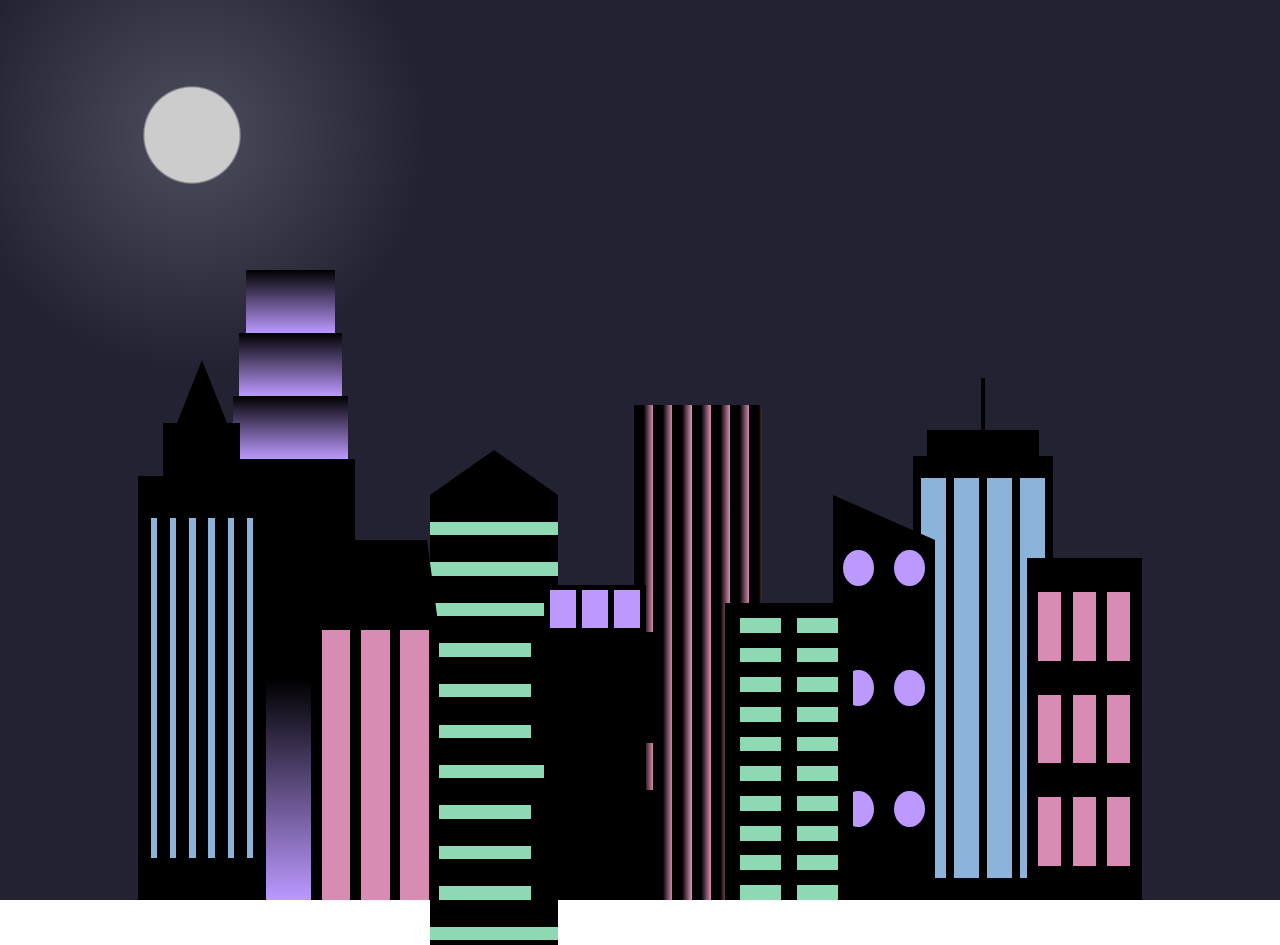
<file: City Skyline/City Skyline.html>
<!DOCTYPE html>
<html lang="en">    
  <head>
    <meta charset="UTF-8">
    <title>City Skyline</title>
    <link href="styles.css" rel="stylesheet" />   
  </head>

  <body>
    <div class="background-buildings sky">
      <div></div>
      <div></div>
      <div class="bb1 building-wrap">
        <div class="bb1a bb1-window"></div>
        <div class="bb1b bb1-window"></div>
        <div class="bb1c bb1-window"></div>
        <div class="bb1d"></div>
      </div>
      <div class="bb2">
        <div class="bb2a"></div>
        <div class="bb2b"></div>
      </div>
      <div class="bb3"></div>
      <div></div>
      <div class="bb4 building-wrap">
        <div class="bb4a"></div>
        <div class="bb4b"></div>
        <div class="bb4c window-wrap">
          <div class="bb4-window"></div>
          <div class="bb4-window"></div>
          <div class="bb4-window"></div>
          <div class="bb4-window"></div>
        </div>
      </div>
      <div></div>
      <div></div>
    </div>

    <div class="foreground-buildings">
      <div></div>
      <div></div>
      <div class="fb1 building-wrap">
        <div class="fb1a"></div>
        <div class="fb1b"></div>
        <div class="fb1c"></div>
      </div>
      <div class="fb2">
        <div class="fb2a"></div>
        <div class="fb2b window-wrap">
          <div class="fb2-window"></div>
          <div class="fb2-window"></div>
          <div class="fb2-window"></div>
        </div>
      </div>
      <div></div>
      <div class="fb3 building-wrap">
        <div class="fb3a window-wrap">
          <div class="fb3-window"></div>
          <div class="fb3-window"></div>
          <div class="fb3-window"></div>
        </div>
        <div class="fb3b"></div>
        <div class="fb3a"></div>
        <div class="fb3b"></div>
      </div>
      <div class="fb4">
        <div class="fb4a"></div>
        <div class="fb4b">
          <div class="fb4-window"></div>
          <div class="fb4-window"></div>
          <div class="fb4-window"></div>
          <div class="fb4-window"></div>
          <div class="fb4-window"></div>
          <div class="fb4-window"></div>
        </div>
      </div>
      <div class="fb5"></div>
      <div class="fb6"></div>
      <div></div>
      <div></div>
    </div>
  </body>
</html>
</file>
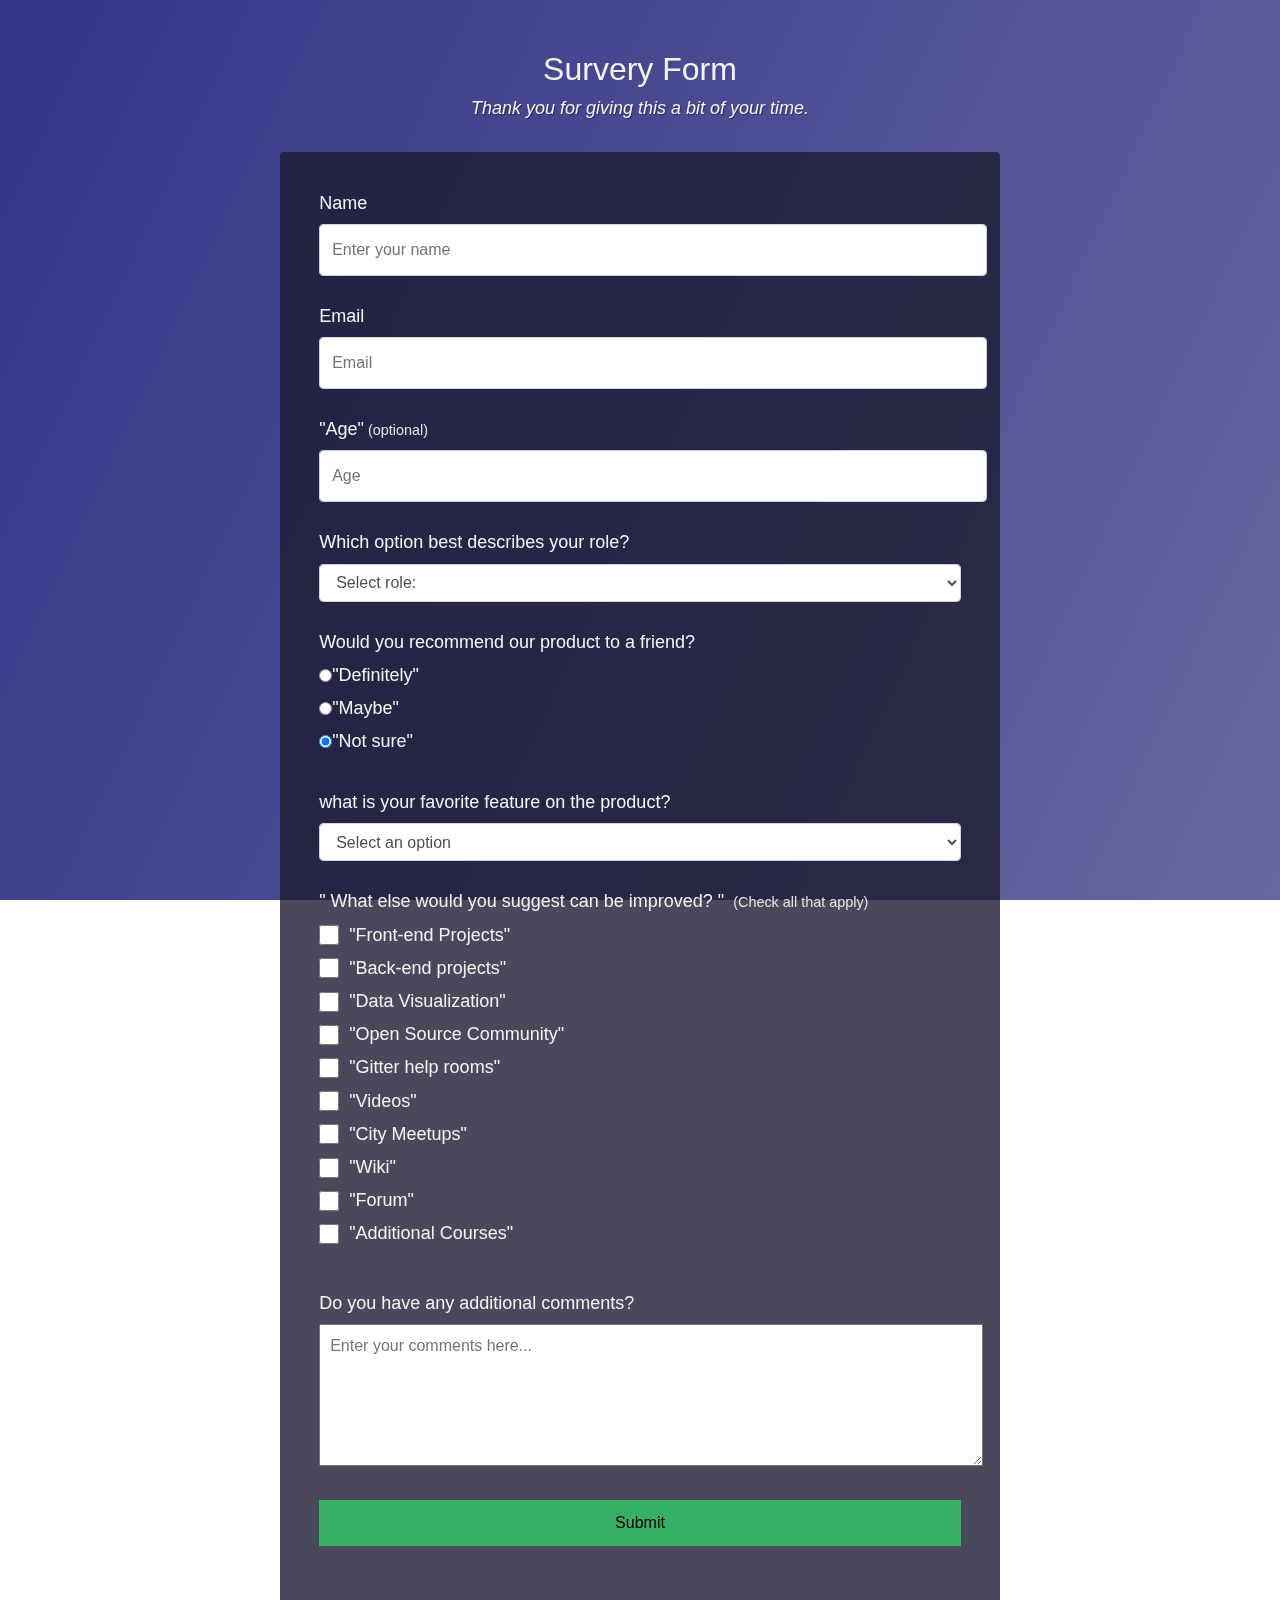
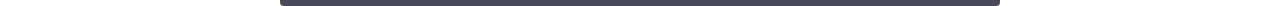
<file: Survey Form/survey.html>
<!DOCTYPE html>
<html lang="en">
<head>
    <meta charset="UTF-8">
    <meta name="viewport" content="width=device-width, initial-scale=1.0">
    <link rel="stylesheet" type="text/css" href="./styles.css" >
    <title>FCC: Survery Form</title>
</head>
<body ::before translate="no">
    
    <div class="container">
        <header class="header">
            <h1 id="title" class="text-center"> Survery Form </h1>
            <p id="description" class="description text-center">
                Thank you for giving this a bit of your time.
            </p>
        </header>
        <form id="survey-form">
            <div class="form-group">
                <label id="name-label" for="name">Name</label>
                <input type="text" name="name" id="name" class="form-control" placeholder="Enter your name" required>
            </div>
            <div class="form-group">
                <label id="email-label" for="email">Email</label>
                <input type="email" name="email" id="email" class="form-control" placeholder="Email" required>
            </div>
            <div class="form-group">
                <label id="number-label" for="number">
                    "Age"
                    <span class="clue">(optional)</span>
                </label>
                <input type="number" name="age" id="number" min="10" max="99" class="form-control" placeholder="Age">
            </div>
            <div class="form-group">
                <p>Which option best describes your role?</p>
                <select id="dropdown" name="role" class="form-control" required>
                    <option disabled selected value>Select role:</option>
                    <option value="student">Student</option>
                    <option value="job">Full Time Job</option>
                    <option value="learner">Full Time Learner</option>
                    <option value="preferNo">N/A</option>
                </select>
            </div>
            <div class="form-group">
                <p>Would you recommend our product to a friend?</p>
                <label>
                    <input name="user-reccommend" value="definitely" type="radio" class="radio-input" checked>
                    "Definitely"
                </label>
                <label>
                    <input name="user-reccommend" value="maybe" type="radio" class="radio-input" checked>
                    "Maybe"
                </label>
                <label>
                    <input name="user-reccommend" value="not-sure" type="radio" class="radio-input" checked>
                    "Not sure"
                </label>
            </div>
            <div class="form-group">
                <p>
                    what is your favorite feature on the product?
                </p>
                <select id="most-like" name="most-likely" class="form-control">
                    <option disabled selected value>Select an option</option>
                    <option value="challenges">Challenges</option>
                    <option value="projects">Projects</option>
                    <option value="community">Community</option>
                    <option value="openSource">Open Source</option>
                </select>
            </div>
            <div class="form-group">
                <p>
                    "
                        What else would you suggest can be improved?
                    "
                    <span class="clue">(Check all that apply)</span>
                </p>
                <label>
                    <input name="prefer" value="front-end-projects" type="checkbox" class="input-checkbox">
                    "Front-end Projects"
                </label>
                <label>
                    <input name="prefer" value="back-end-projects" type="checkbox" class="input-checkbox">
                    "Back-end projects"
                </label>
                <label>
                    <input name="prefer" value="data-visualization" type="checkbox" class="input-checkbox">
                    "Data Visualization"
                </label>
                <label>
                    <input name="prefer" value="open-source-community" type="checkbox" class="input-checkbox">
                    "Open Source Community"
                </label>
                <label>
                    <input name="prefer" value="gitter-help-rooms" type="checkbox" class="input-checkbox">
                    "Gitter help rooms"
                </label>
                <label>
                    <input name="prefer" value="videos" type="checkbox" class="input-checkbox">
                    "Videos"
                </label>
                <label>
                    <input name="prefer" value="city-meetups" type="checkbox" class="input-checkbox">
                    "City Meetups"
                </label>
                <label>
                    <input name="prefer" value="wiki" type="checkbox" class="input-checkbox">
                    "Wiki"
                </label>
                <label>
                    <input name="prefer" value="forum" type="checkbox" class="input-checkbox">
                    "Forum"
                </label>
                <label>
                    <input name="prefer" value="additional-courses" type="checkbox" class="input-checkbox">
                    "Additional Courses"
                </label>
                <label></label>
            </div>
            <div class="form-group">
                <p>Do you have any additional comments?</p>
                <textarea id="comments" class="input-textarea" name="comment" placeholder="Enter your comments here..."></textarea>
            </div>
            <div class="form-group">
                <button type="submit" id="submit" class="submit-button">
                    Submit
                </button>
            </div>
        </form>
    </div>
</body>
</html>
</file>
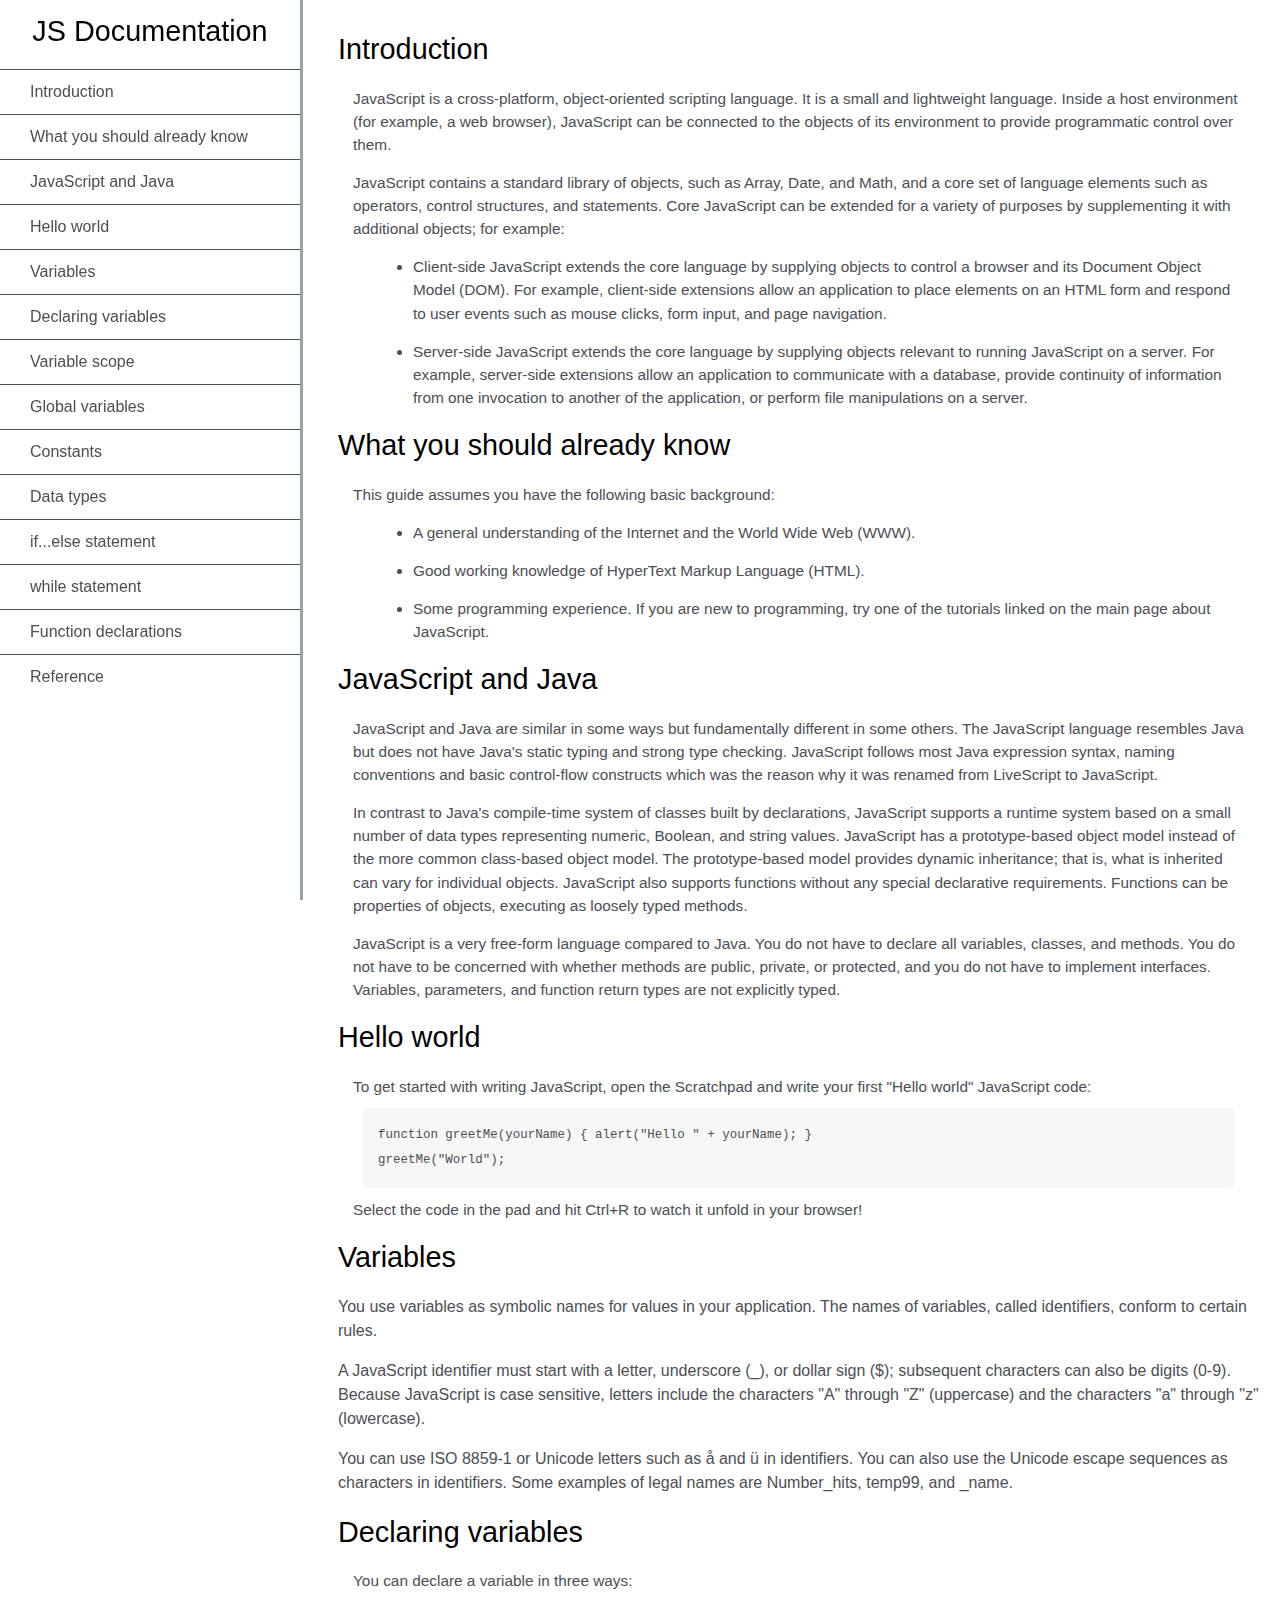
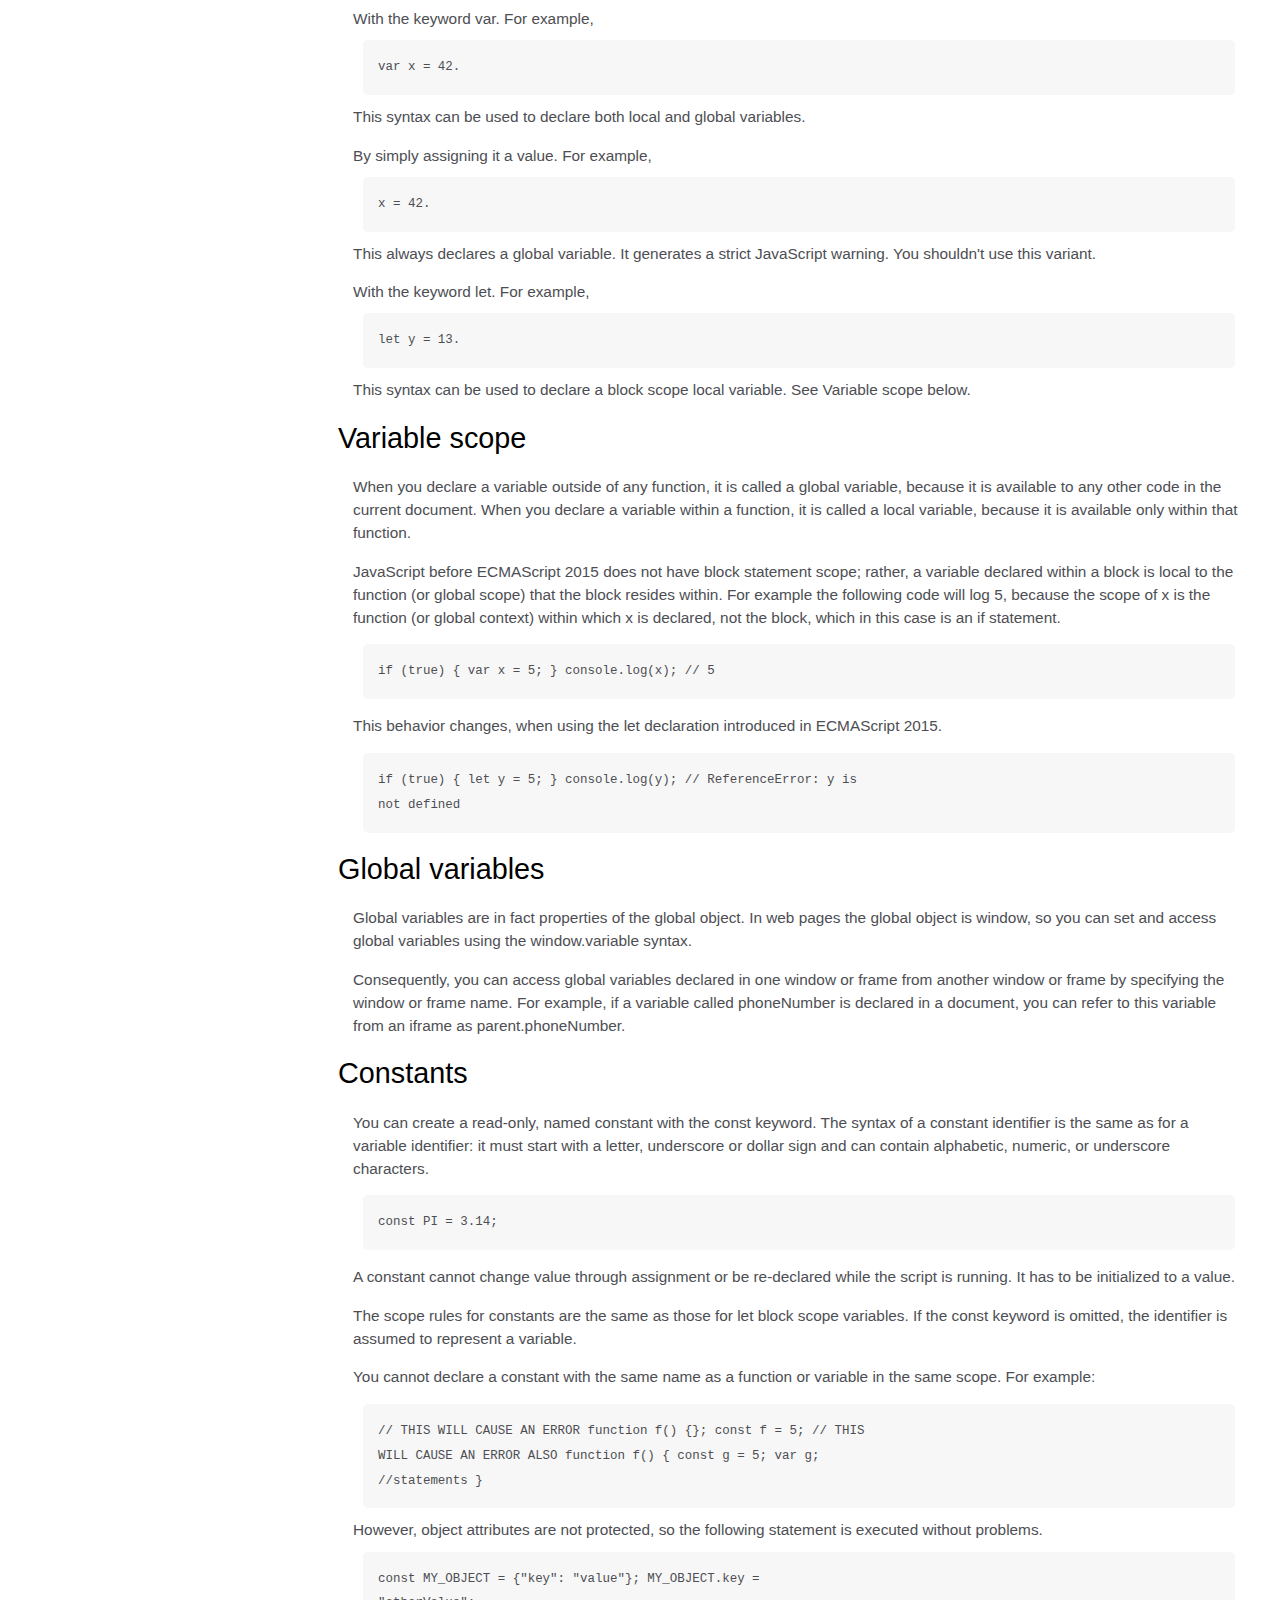
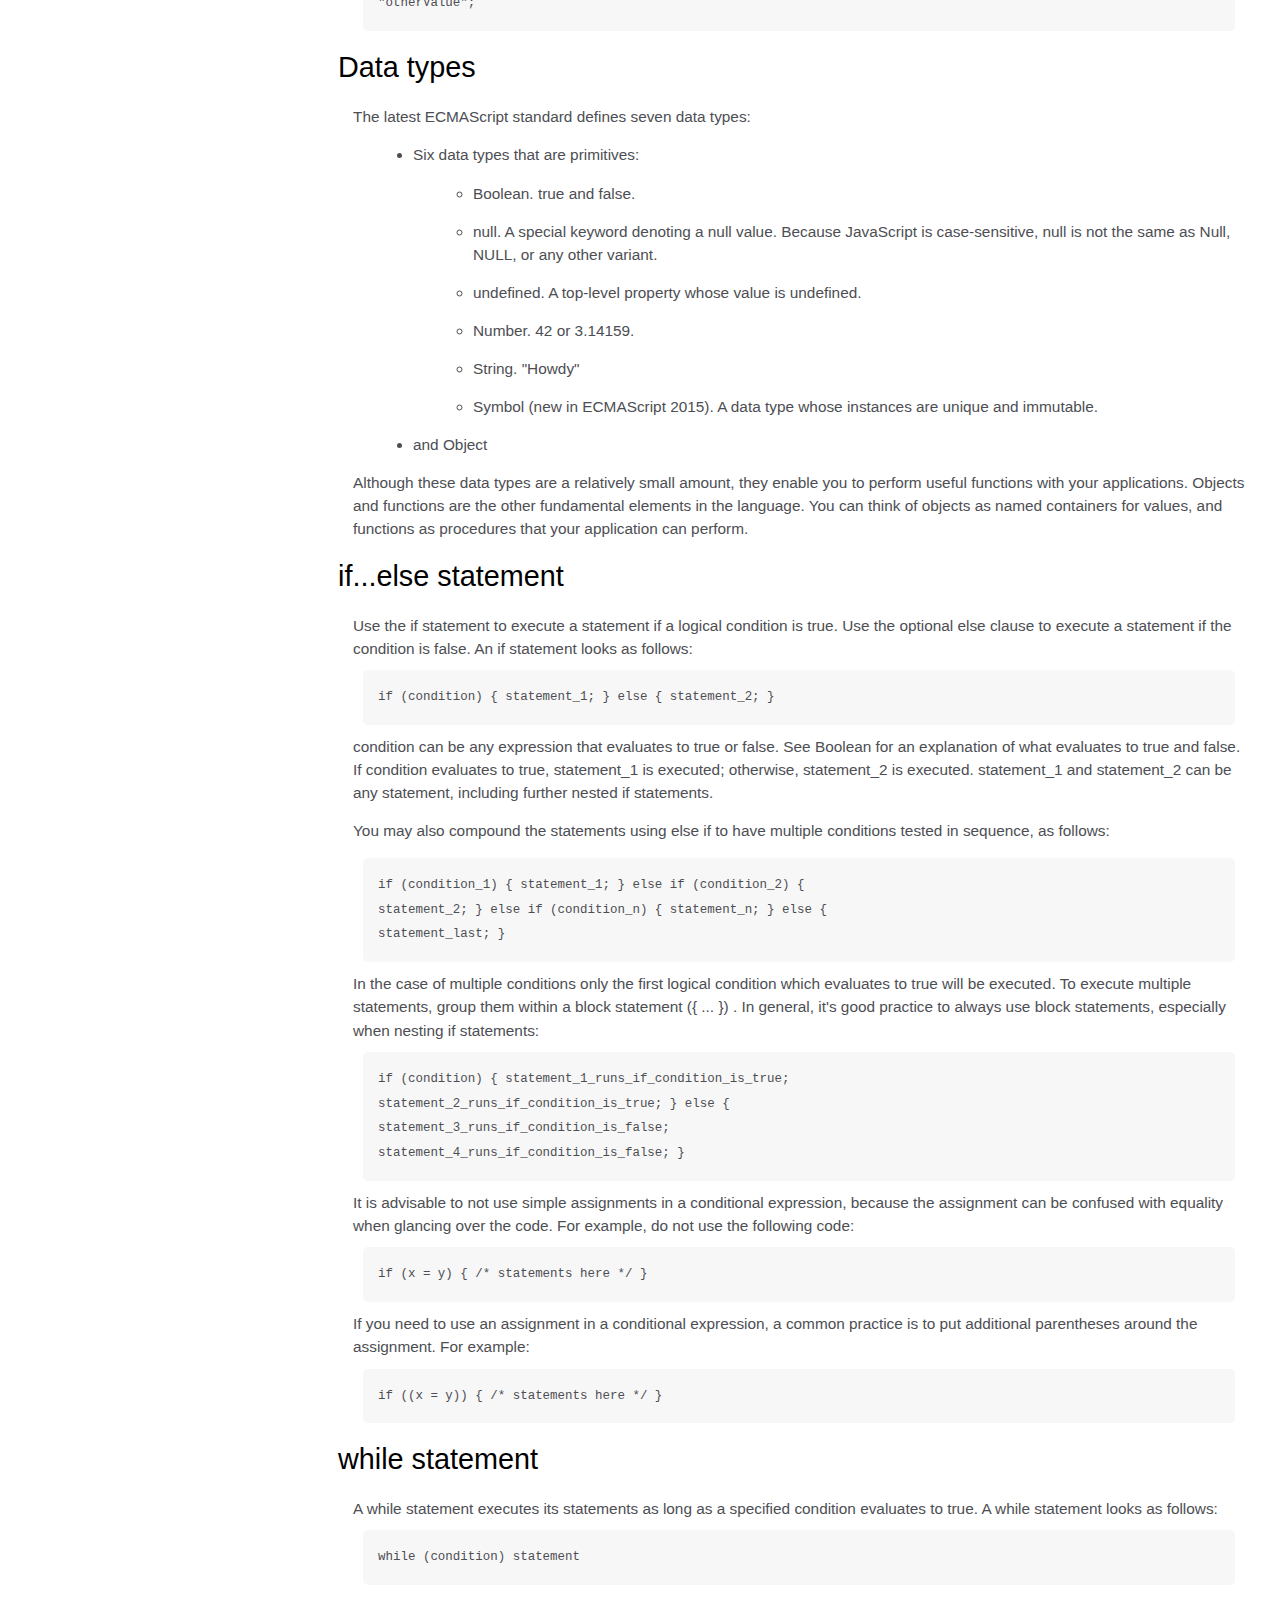
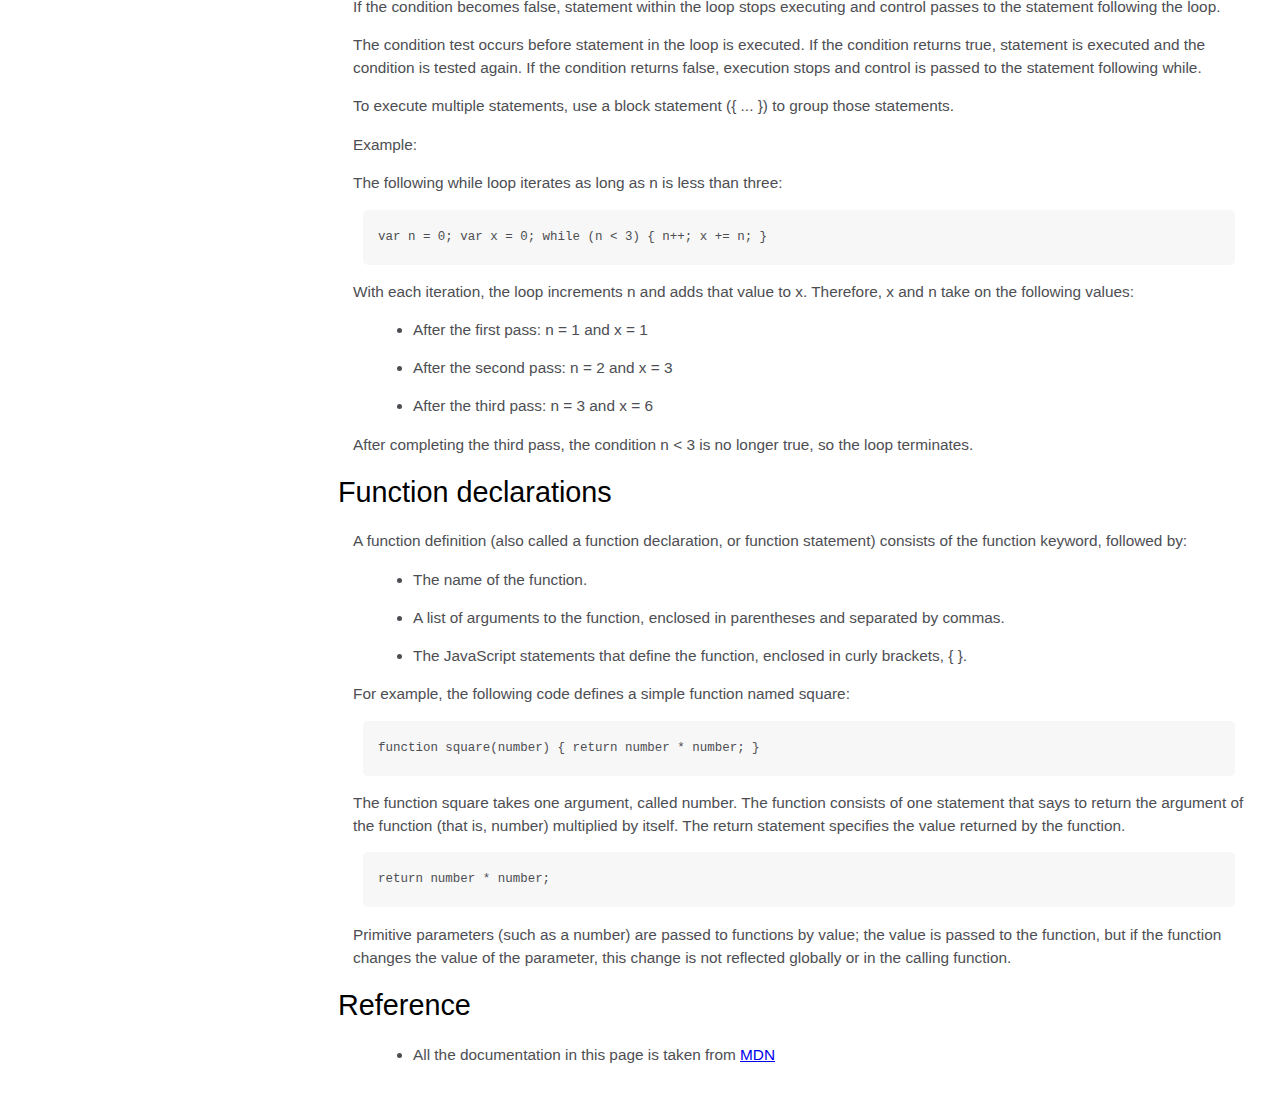
<file: Technical Documentation/Technical Documentation.html>
<!DOCTYPE html>
<html>
  <head>
    <link rel="stylesheet" href="styles.css" />
  </head>
  <body>
    <nav id="navbar">
      <header>JS Documentation</header>
      <ul>
        <li><a class="nav-link" href="#Introduction">Introduction</a></li>
        <li>
          <a class="nav-link" href="#What_you_should_already_know"
            >What you should already know</a
          >
        </li>
        <li>
          <a class="nav-link" href="#JavaScript_and_Java"
            >JavaScript and Java</a
          >
        </li>
        <li><a class="nav-link" href="#Hello_world">Hello world</a></li>
        <li><a class="nav-link" href="#Variables">Variables</a></li>
        <li>
          <a class="nav-link" href="#Declaring_variables"
            >Declaring variables</a
          >
        </li>
        <li><a class="nav-link" href="#Variable_scope">Variable scope</a></li>
        <li>
          <a class="nav-link" href="#Global_variables">Global variables</a>
        </li>
        <li><a class="nav-link" href="#Constants">Constants</a></li>
        <li><a class="nav-link" href="#Data_types">Data types</a></li>
        <li>
          <a class="nav-link" href="#if...else_statement"
            >if...else statement</a
          >
        </li>
        <li><a class="nav-link" href="#while_statement">while statement</a></li>
        <li>
          <a class="nav-link" href="#Function_declarations"
            >Function declarations</a
          >
        </li>
        <li><a class="nav-link" href="#Reference">Reference</a></li>
      </ul>
    </nav>
    <main id="main-doc">
      <section class="main-section" id="Introduction">
        <header>Introduction</header>
        <article>
          <p>
            JavaScript is a cross-platform, object-oriented scripting language.
            It is a small and lightweight language. Inside a host environment
            (for example, a web browser), JavaScript can be connected to the
            objects of its environment to provide programmatic control over
            them.
          </p>

          <p>
            JavaScript contains a standard library of objects, such as Array,
            Date, and Math, and a core set of language elements such as
            operators, control structures, and statements. Core JavaScript can
            be extended for a variety of purposes by supplementing it with
            additional objects; for example:
          </p>
          <ul>
            <li>
              Client-side JavaScript extends the core language by supplying
              objects to control a browser and its Document Object Model (DOM).
              For example, client-side extensions allow an application to place
              elements on an HTML form and respond to user events such as mouse
              clicks, form input, and page navigation.
            </li>
            <li>
              Server-side JavaScript extends the core language by supplying
              objects relevant to running JavaScript on a server. For example,
              server-side extensions allow an application to communicate with a
              database, provide continuity of information from one invocation to
              another of the application, or perform file manipulations on a
              server.
            </li>
          </ul>
        </article>
      </section>
      <section class="main-section" id="What_you_should_already_know">
        <header>What you should already know</header>
        <article>
          <p>This guide assumes you have the following basic background:</p>

          <ul>
            <li>
              A general understanding of the Internet and the World Wide Web
              (WWW).
            </li>
            <li>Good working knowledge of HyperText Markup Language (HTML).</li>
            <li>
              Some programming experience. If you are new to programming, try
              one of the tutorials linked on the main page about JavaScript.
            </li>
          </ul>
        </article>
      </section>
      <section class="main-section" id="JavaScript_and_Java">
        <header>JavaScript and Java</header>
        <article>
          <p>
            JavaScript and Java are similar in some ways but fundamentally
            different in some others. The JavaScript language resembles Java but
            does not have Java's static typing and strong type checking.
            JavaScript follows most Java expression syntax, naming conventions
            and basic control-flow constructs which was the reason why it was
            renamed from LiveScript to JavaScript.
          </p>

          <p>
            In contrast to Java's compile-time system of classes built by
            declarations, JavaScript supports a runtime system based on a small
            number of data types representing numeric, Boolean, and string
            values. JavaScript has a prototype-based object model instead of the
            more common class-based object model. The prototype-based model
            provides dynamic inheritance; that is, what is inherited can vary
            for individual objects. JavaScript also supports functions without
            any special declarative requirements. Functions can be properties of
            objects, executing as loosely typed methods.
          </p>
          <p>
            JavaScript is a very free-form language compared to Java. You do not
            have to declare all variables, classes, and methods. You do not have
            to be concerned with whether methods are public, private, or
            protected, and you do not have to implement interfaces. Variables,
            parameters, and function return types are not explicitly typed.
          </p>
        </article>
      </section>
      <section class="main-section" id="Hello_world">
        <header>Hello world</header>
        <article>
          To get started with writing JavaScript, open the Scratchpad and write
          your first "Hello world" JavaScript code:
          <code
            >function greetMe(yourName) { alert("Hello " + yourName); }
            greetMe("World");
          </code>

          Select the code in the pad and hit Ctrl+R to watch it unfold in your
          browser!
        </article>
      </section>
      <section class="main-section" id="Variables">
        <header>Variables</header>
        <p>
          You use variables as symbolic names for values in your application.
          The names of variables, called identifiers, conform to certain rules.
        </p>
        <p>
          A JavaScript identifier must start with a letter, underscore (_), or
          dollar sign ($); subsequent characters can also be digits (0-9).
          Because JavaScript is case sensitive, letters include the characters
          "A" through "Z" (uppercase) and the characters "a" through "z"
          (lowercase).
        </p>
        <p>
          You can use ISO 8859-1 or Unicode letters such as å and ü in
          identifiers. You can also use the Unicode escape sequences as
          characters in identifiers. Some examples of legal names are
          Number_hits, temp99, and _name.
        </p>
      </section>
      <section class="main-section" id="Declaring_variables">
        <header>Declaring variables</header>
        <article>
          You can declare a variable in three ways:
          <p>
            With the keyword var. For example, <code>var x = 42.</code> This
            syntax can be used to declare both local and global variables.
          </p>
          <p>
            By simply assigning it a value. For example,
            <code>x = 42.</code> This always declares a global variable. It
            generates a strict JavaScript warning. You shouldn't use this
            variant.
          </p>
          <p>
            With the keyword let. For example,<code> let y = 13.</code> This
            syntax can be used to declare a block scope local variable. See
            Variable scope below.
          </p>
        </article>
      </section>
      <section class="main-section" id="Variable_scope">
        <header>Variable scope</header>
        <article>
          <p>
            When you declare a variable outside of any function, it is called a
            global variable, because it is available to any other code in the
            current document. When you declare a variable within a function, it
            is called a local variable, because it is available only within that
            function.
          </p>

          <p>
            JavaScript before ECMAScript 2015 does not have block statement
            scope; rather, a variable declared within a block is local to the
            function (or global scope) that the block resides within. For
            example the following code will log 5, because the scope of x is the
            function (or global context) within which x is declared, not the
            block, which in this case is an if statement.
          </p>
          <code>if (true) { var x = 5; } console.log(x); // 5</code>
          <p>
            This behavior changes, when using the let declaration introduced in
            ECMAScript 2015.
          </p>

          <code
            >if (true) { let y = 5; } console.log(y); // ReferenceError: y is
            not defined</code
          >
        </article>
      </section>
      <section class="main-section" id="Global_variables">
        <header>Global variables</header>
        <article>
          <p>
            Global variables are in fact properties of the global object. In web
            pages the global object is window, so you can set and access global
            variables using the window.variable syntax.
          </p>

          <p>
            Consequently, you can access global variables declared in one window
            or frame from another window or frame by specifying the window or
            frame name. For example, if a variable called phoneNumber is
            declared in a document, you can refer to this variable from an
            iframe as parent.phoneNumber.
          </p>
        </article>
      </section>
      <section class="main-section" id="Constants">
        <header>Constants</header>
        <article>
          <p>
            You can create a read-only, named constant with the const keyword.
            The syntax of a constant identifier is the same as for a variable
            identifier: it must start with a letter, underscore or dollar sign
            and can contain alphabetic, numeric, or underscore characters.
          </p>

          <code>const PI = 3.14;</code>
          <p>
            A constant cannot change value through assignment or be re-declared
            while the script is running. It has to be initialized to a value.
          </p>

          <p>
            The scope rules for constants are the same as those for let block
            scope variables. If the const keyword is omitted, the identifier is
            assumed to represent a variable.
          </p>

          <p>
            You cannot declare a constant with the same name as a function or
            variable in the same scope. For example:
          </p>

          <code
            >// THIS WILL CAUSE AN ERROR function f() {}; const f = 5; // THIS
            WILL CAUSE AN ERROR ALSO function f() { const g = 5; var g;
            //statements }</code
          >
          However, object attributes are not protected, so the following
          statement is executed without problems.
          <code
            >const MY_OBJECT = {"key": "value"}; MY_OBJECT.key =
            "otherValue";</code
          >
        </article>
      </section>
      <section class="main-section" id="Data_types">
        <header>Data types</header>
        <article>
          <p>The latest ECMAScript standard defines seven data types:</p>
          <ul>
            <li>
              <p>Six data types that are primitives:</p>
              <ul>
                <li>Boolean. true and false.</li>
                <li>
                  null. A special keyword denoting a null value. Because
                  JavaScript is case-sensitive, null is not the same as Null,
                  NULL, or any other variant.
                </li>
                <li>
                  undefined. A top-level property whose value is undefined.
                </li>
                <li>Number. 42 or 3.14159.</li>
                <li>String. "Howdy"</li>
                <li>
                  Symbol (new in ECMAScript 2015). A data type whose instances
                  are unique and immutable.
                </li>
              </ul>
            </li>

            <li>and Object</li>
          </ul>
          Although these data types are a relatively small amount, they enable
          you to perform useful functions with your applications. Objects and
          functions are the other fundamental elements in the language. You can
          think of objects as named containers for values, and functions as
          procedures that your application can perform.
        </article>
      </section>
      <section class="main-section" id="if...else_statement">
        <header>if...else statement</header>
        <article>
          Use the if statement to execute a statement if a logical condition is
          true. Use the optional else clause to execute a statement if the
          condition is false. An if statement looks as follows:

          <code>if (condition) { statement_1; } else { statement_2; }</code>
          condition can be any expression that evaluates to true or false. See
          Boolean for an explanation of what evaluates to true and false. If
          condition evaluates to true, statement_1 is executed; otherwise,
          statement_2 is executed. statement_1 and statement_2 can be any
          statement, including further nested if statements.
          <p>
            You may also compound the statements using else if to have multiple
            conditions tested in sequence, as follows:
          </p>
          <code
            >if (condition_1) { statement_1; } else if (condition_2) {
            statement_2; } else if (condition_n) { statement_n; } else {
            statement_last; }
          </code>
          In the case of multiple conditions only the first logical condition
          which evaluates to true will be executed. To execute multiple
          statements, group them within a block statement ({ ... }) . In
          general, it's good practice to always use block statements, especially
          when nesting if statements:

          <code
            >if (condition) { statement_1_runs_if_condition_is_true;
            statement_2_runs_if_condition_is_true; } else {
            statement_3_runs_if_condition_is_false;
            statement_4_runs_if_condition_is_false; }</code
          >
          It is advisable to not use simple assignments in a conditional
          expression, because the assignment can be confused with equality when
          glancing over the code. For example, do not use the following code:
          <code>if (x = y) { /* statements here */ }</code> If you need to use
          an assignment in a conditional expression, a common practice is to put
          additional parentheses around the assignment. For example:

          <code>if ((x = y)) { /* statements here */ }</code>
        </article>
      </section>
      <section class="main-section" id="while_statement">
        <header>while statement</header>
        <article>
          A while statement executes its statements as long as a specified
          condition evaluates to true. A while statement looks as follows:

          <code>while (condition) statement</code> If the condition becomes
          false, statement within the loop stops executing and control passes to
          the statement following the loop.

          <p>
            The condition test occurs before statement in the loop is executed.
            If the condition returns true, statement is executed and the
            condition is tested again. If the condition returns false, execution
            stops and control is passed to the statement following while.
          </p>

          <p>
            To execute multiple statements, use a block statement ({ ... }) to
            group those statements.
          </p>

          Example:

          <p>
            The following while loop iterates as long as n is less than three:
          </p>

          <code>var n = 0; var x = 0; while (n &lt; 3) { n++; x += n; }</code>
          <p>
            With each iteration, the loop increments n and adds that value to x.
            Therefore, x and n take on the following values:
          </p>

          <ul>
            <li>After the first pass: n = 1 and x = 1</li>
            <li>After the second pass: n = 2 and x = 3</li>
            <li>After the third pass: n = 3 and x = 6</li>
          </ul>
          <p>
            After completing the third pass, the condition n &lt; 3 is no longer
            true, so the loop terminates.
          </p>
        </article>
      </section>
      <section class="main-section" id="Function_declarations">
        <header>Function declarations</header>
        <article>
          A function definition (also called a function declaration, or function
          statement) consists of the function keyword, followed by:

          <ul>
            <li>The name of the function.</li>
            <li>
              A list of arguments to the function, enclosed in parentheses and
              separated by commas.
            </li>
            <li>
              The JavaScript statements that define the function, enclosed in
              curly brackets, { }.
            </li>
          </ul>
          <p>
            For example, the following code defines a simple function named
            square:
          </p>

          <code>function square(number) { return number * number; }</code>
          <p>
            The function square takes one argument, called number. The function
            consists of one statement that says to return the argument of the
            function (that is, number) multiplied by itself. The return
            statement specifies the value returned by the function.
          </p>
          <code>return number * number;</code>
          <p>
            Primitive parameters (such as a number) are passed to functions by
            value; the value is passed to the function, but if the function
            changes the value of the parameter, this change is not reflected
            globally or in the calling function.
          </p>
        </article>
      </section>
      <section class="main-section" id="Reference">
        <header>Reference</header>
        <article>
          <ul>
            <li>
              All the documentation in this page is taken from
              <a
                href="https://developer.mozilla.org/en-US/docs/Web/JavaScript/Guide"
                target="_blank"
                >MDN</a
              >
            </li>
          </ul>
        </article>
      </section>
    </main>
  </body>
</html>
</file>
<file: City Skyline/styles.css>
:root {
    --building-color1: #000;
    --building-color2: #000;
    --building-color3: #000;
    --building-color4: #000;
    --window-color1: #bb99ff;
    --window-color2: #8cd9b3;
    --window-color3: #d98cb3;
    --window-color4: #8cb3d9;
  }
  * {
    box-sizing: border-box;
  }
  
  body {
    height: 100vh;
    margin: 0;
    overflow: hidden;
  }
  
  .background-buildings, .foreground-buildings {
    width: 100%;
    height: 100%;
    display: flex;
    align-items: flex-end;
    justify-content: space-evenly;
    position: absolute;
    top: 0;
  }
  
  .building-wrap {
    display: flex;
    flex-direction: column;
    align-items: center;
  }
  
  .window-wrap {
    display: flex;
    align-items: center;
    justify-content: space-evenly;
  }
  
  .sky {
    background: radial-gradient(
        closest-corner circle at 15% 15%,
        #ccc,
        #ccc 20%,
        #445 21%,
        #223 100%
      );
  }
  
  /* BACKGROUND BUILDINGS - "bb" stands for "background building" */
  .bb1 {
    width: 10%;
    height: 70%;
  }
  
  .bb1a {
    width: 70%;
  }
    
  .bb1b {
    width: 80%;
  }
    
  .bb1c {
    width: 90%;
  }
  
  .bb1d {
    width: 100%;
    height: 70%;
    background: linear-gradient(
        var(--building-color1) 50%,
        var(--window-color1)
      );
  }
  
  .bb1-window {
    height: 10%;
    background: linear-gradient(
        var(--building-color1),
        var(--window-color1)
      );
  }
  
  .bb2 {
    width: 10%;
    height: 50%;
  }
  
  .bb2a {
    border-bottom: 5vh solid var(--building-color2);
    border-left: 5vw solid transparent;
    border-right: 5vw solid transparent;
  }
  
  .bb2b {
    width: 100%;
    height: 100%;
    background: repeating-linear-gradient(
        var(--building-color2),
        var(--building-color2) 6%,
        var(--window-color2) 6%,
        var(--window-color2) 9%
      );
  }
  
  .bb3 {
    width: 10%;
    height: 55%;
    background: repeating-linear-gradient(
        90deg,
        var(--building-color3),
        var(--building-color3),
        var(--window-color3) 15%
      );
  }
  
  .bb4 {
    width: 11%;
    height: 58%;
  }
  
  .bb4a {
    width: 3%;
    height: 10%;
    background-color: var(--building-color4);
  }
  
  .bb4b {
    width: 80%;
    height: 5%;
    background-color: var(--building-color4);
  }
    
  .bb4c {
    width: 100%;
    height: 85%;
    background-color: var(--building-color4);
  }
  
  .bb4-window {
    width: 18%;
    height: 90%;
    background-color: var(--window-color4);
  }
  
  /* FOREGROUND BUILDINGS - "fb" stands for "foreground building" */
  .fb1 {
    width: 10%;
    height: 60%;
  }
  
  .fb1a {
    border-bottom: 7vh solid var(--building-color4);
    border-left: 2vw solid transparent;
    border-right: 2vw solid transparent;
  }
  
  .fb1b {
    width: 60%;
    height: 10%;
    background-color: var(--building-color4);
  }
    
  .fb1c {
    width: 100%;
    height: 80%;
    background: repeating-linear-gradient(
        90deg,
        var(--building-color4),
        var(--building-color4) 10%,
        transparent 10%,
        transparent 15%
      ),
      repeating-linear-gradient(
        var(--building-color4),
        var(--building-color4) 10%,
        var(--window-color4) 10%,
        var(--window-color4) 90%
      );
  }
  
  .fb2 {
    width: 10%;
    height: 40%;
  }
  
  .fb2a {
    width: 100%;
    border-bottom: 10vh solid var(--building-color3);
    border-left: 1vw solid transparent;
    border-right: 1vw solid transparent;
  }
  
  .fb2b {
    width: 100%;
    height: 75%;
    background-color: var(--building-color3);
  }
  
  .fb2-window {
    width: 22%;
    height: 100%;
    background-color: var(--window-color3);
  }
  
  .fb3 {
    width: 10%;
    height: 35%;
  }
    
  .fb3a {
    width: 80%;
    height: 15%;
    background-color: var(--building-color1);
  }
    
  .fb3b {
    width: 100%;
    height: 35%;
    background-color: var(--building-color1);
  }
  
  .fb3-window {
    width: 25%;
    height: 80%;
    background-color: var(--window-color1);
  }
  
  .fb4 {
    width: 8%;
    height: 45%;
    position: relative;
    left: 10%;
  }
  
  .fb4a {
    border-top: 5vh solid transparent;
    border-left: 8vw solid var(--building-color1);
  }
  
  .fb4b {
    width: 100%;
    height: 89%;
    background-color: var(--building-color1);
    display: flex;
    flex-wrap: wrap;
  }
  
  .fb4-window {
    width: 30%;
    height: 10%;
    border-radius: 50%;
    background-color: var(--window-color1);
    margin: 10%;
  }
  
  .fb5 {
    width: 10%;
    height: 33%;
    position: relative;
    right: 10%;
    background: repeating-linear-gradient(
        var(--building-color2),
        var(--building-color2) 5%,
        transparent 5%,
        transparent 10%
      ),
      repeating-linear-gradient(
        90deg,
        var(--building-color2),
        var(--building-color2) 12%,
        var(--window-color2) 12%,
        var(--window-color2) 44%
      );
  }
  
  .fb6 {
    width: 9%;
    height: 38%;
    background: repeating-linear-gradient(
        90deg,
        var(--building-color3),
        var(--building-color3) 10%,
        transparent 10%,
        transparent 30%
      ),
      repeating-linear-gradient(
        var(--building-color3),
        var(--building-color3) 10%,
        var(--window-color3) 10%,
        var(--window-color3) 30%
      );
  }
  
  @media (max-width: 1000px) {
    :root {
      --window-color1: #777;
      --window-color2: #777;
      --window-color3: #777;
      --window-color4: #777;
    }
    .sky {
      background: radial-gradient(
          closest-corner circle at 15% 15%,
          #ccc,
          #ccc 20%,
          #445 21%,
          #223 100%
        );
    }
  }
</file>
<file: Survey Form/styles.css>
@import url('https://fonsts.google.com/css?family-Poppins:200i,400&display-swap');

:root {
    --color-white: #f3f3f3;
    --color-darblue: #1b1b32;
    --color-darkblue-alpha: rgba(27, 27, 50, 0.8);
    --color-green: #37af65;
}

body {
    font-family: 'Poppins', sans-serif;
    font-size: 1rem;
    font-weight: 400;
    line-height: 1.4;
    color: var(--color-white);
    margin: 0;
}

body::before {
    content: '';
    position: fixed;
    top: 0;
    left: 0;
    height: 100%;
    width: 100%;
    z-index: -1;
    background: var(--color-darblue);
    background-image: linear-gradient(
        115deg,
        rgba(58, 58, 158, 0.8),
        rgba(136, 136, 206, 0.7)
    );
}

h1 {
    font-weight: 400;
    line-height: 1.2;
}

p {
    font-size: 1.125rem;
}

h1,
p {
    margin-top: 0;
    margin-bottom: 0.5rem;
}

label {
    display: flex;
    align-items: center;
    font-size: 1.125rem;
    margin-bottom: 0.5rem;
}

input,
button,
select,
textarea {
    margin: 0;
    font-family: inherit;
    font-size: inherit;
    line-height: inherit;
}

button {
    border: none;
}

.container {
    width: 100%;
    margin: 3.125rem auto 0 auto;
}

@media (min-width: 576px) {
    .container {
        max-width: 540px;
    }
}

@media (min-width: 768px) {
    .container {
        max-width: 720px;
    }
}

.header {
    padding: 0 0.625rem;
    margin-bottom: 1.875rem;
}

.description {
    font-style: italic;
    font-weight: 200;
    text-shadow: 1px 1px 1px rgba(0, 0, 0, 0.4);
}

.clue {
    margin-left: 0.25rem;
    font-size: 0.9rem;
    color: #e4e4e4;
}

.text-center {
    text-align: center;
}

form {
    background: var(--color-darkblue-alpha);
    padding: 2.5rem 0.625rem;
    border-radius: 0.25rem;
}

@media (min-width: 480px) {
    form {
        padding: 2.2rem;
    }
}

.form-group {
    margin: 0 auto 1.25rem auto;
    padding: 0.25rem;
}

.form-control {
    display: block;
    width: 100%;
    height: 2.375rem;
    padding: 0.375rem 0.75rem;
    color: #495057;
    background-color: #fff;
    background-clip: padding-box;
    border: 1px solid #ced4da;
    border-radius: 0.25rem;
    transition: border-color 0.15s ease-in-out, box-shadow 0.15s ease-in-out;
}

/* .form-control {
    border-color: #80bdff;
    outline: 0;
    box-shadow: 0 0 0 0.2rem rgba(0, 123, 255, 0.25);
} */

.input-radio,
.input-checkbox {
    display: inline-block;
    margin-right: 0.625rem;
    min-height: 1.25rem;
    min-width: 1.25rem;
}

.input-textarea {
    min-height: 120px;
    width: 100%;
    padding: 0.625rem;
    resize: vertical;
}

.submit-button {
    display: block;
    width: 100%;
    padding: 0.75rem;
    background: var(--color-green);
}
</file>
<file: Technical Documentation/styles.css>
html,
body {
  min-width: 290px;
  color: #4d4e53;
  background-color: #ffffff;
  font-family: 'Open Sans', Arial, sans-serif;
  line-height: 1.5;
}

#navbar {
  position: fixed;
  min-width: 290px;
  top: 0px;
  left: 0px;
  width: 300px;
  height: 100%;
  border-right: solid;
  border-color: rgba(0, 22, 22, 0.4);
}

header {
  color: black;
  margin: 10px;
  text-align: center;
  font-size: 1.8em;
  font-weight: thin;
}

#main-doc header {
  text-align: left;
  margin: 0px;
}

#navbar ul {
  height: 88%;
  padding: 0;
  overflow-y: auto;
  overflow-x: hidden;
}

#navbar li {
  color: #4d4e53;
  border-top: 1px solid;
  list-style: none;
  position: relative;
  width: 100%;
}

#navbar a {
  display: block;
  padding: 10px 30px;
  color: #4d4e53;
  text-decoration: none;
  cursor: pointer;
}

#main-doc {
  position: absolute;
  margin-left: 310px;
  padding: 20px;
  margin-bottom: 110px;
}

section article {
  color: #4d4e53;
  margin: 15px;
  font-size: 0.96em;
}

section li {
  margin: 15px 0px 0px 20px;
}

code {
  display: block;
  text-align: left;
  white-space: pre-line;
  position: relative;
  word-break: normal;
  word-wrap: normal;
  line-height: 2;
  background-color: #f7f7f7;
  padding: 15px;
  margin: 10px;
  border-radius: 5px;
}

@media only screen and (max-width: 815px) {
  /* For mobile phones: */
  #navbar ul {
    border: 1px solid;
    height: 207px;
  }

  #navbar {
    background-color: white;
    position: absolute;
    top: 0;
    padding: 0;
    margin: 0;
    width: 100%;
    max-height: 275px;
    border: none;
    z-index: 1;
    border-bottom: 2px solid;
  }

  #main-doc {
    position: relative;
    margin-left: 0px;
    margin-top: 270px;
  }
}

@media only screen and (max-width: 400px) {
  #main-doc {
    margin-left: -10px;
  }

  code {
    margin-left: -20px;
    width: 100%;
    padding: 15px;
    padding-left: 10px;
    padding-right: 45px;
    min-width: 233px;
  }
}
</file>
